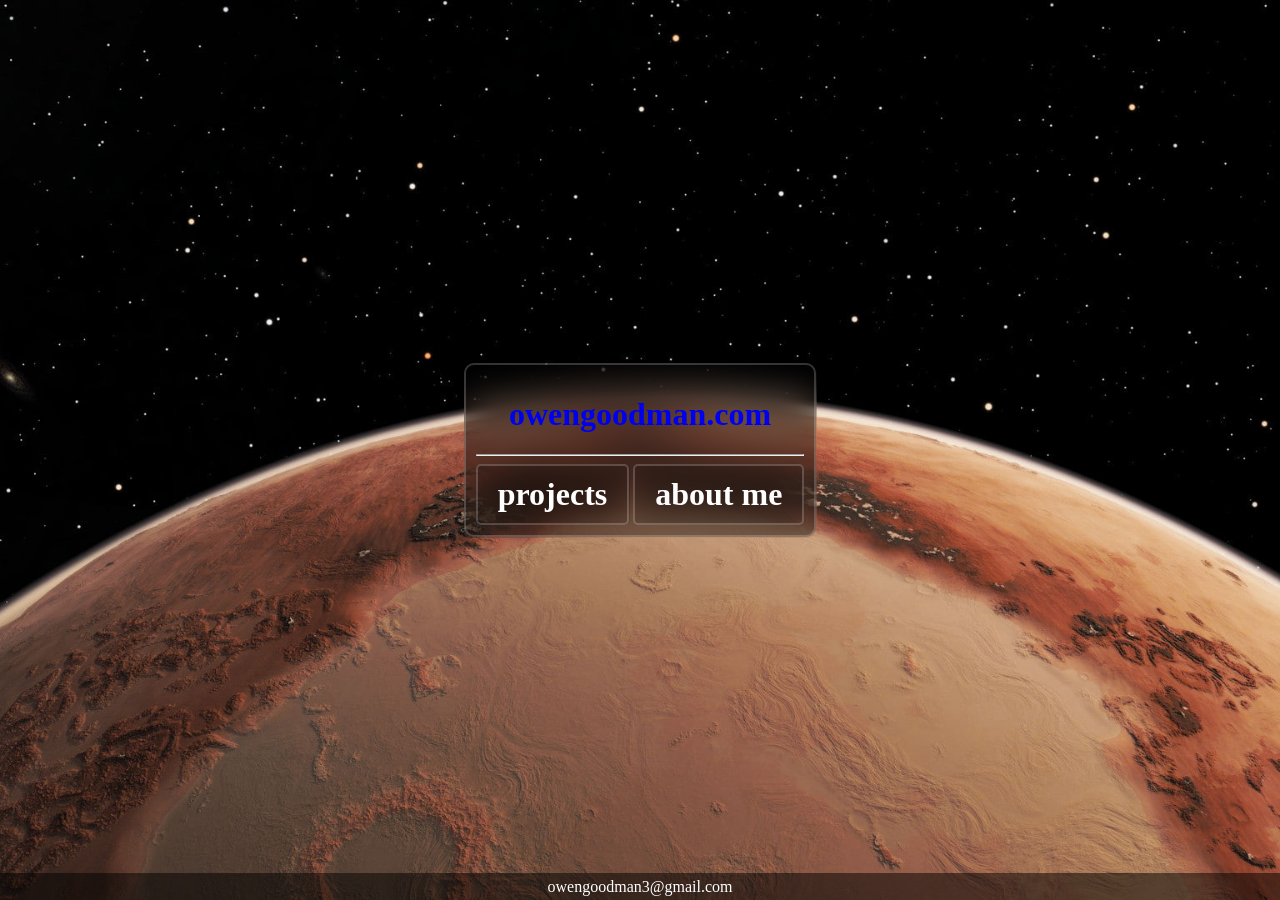
<file: html/index.html>
<!DOCTYPE html>
<html lang="eng">
<head>
    <title>owengoodman.com</title>

    <style>
        body {
            display: flex;
            justify-content: center;
            align-items: center;
            flex-direction: column;
            height: 100vh;            /* Set the height to full viewport height */
            margin: 0;
            background: url("../res/mars.jpg") no-repeat center center; /* Center the background image */
            background-size: cover;   /* Stretch the background to cover the screen */
        }
    </style>

    <link rel="stylesheet" href="../css/styles.css"> <!-- Link to the CSS file -->
</head>
<body>
<div class="container index">
    <div class="title">
        <a href="https://owengoodman.com">
            <h1>owengoodman.com</h1>
        </a>
    </div>
    <hr>
    <button onclick="openPage('isometric.html')" class="button">projects</button>
    <button onclick="openPage('bio.html')" class="button">about me</button>
</div>

<div class="fixed-footer">
    <div class="fixed-text">
        owengoodman3@gmail.com
    </div>
</div>



<script>
    function openLink(link) {
        window.open(link,'_blank');
    }
    function openPage(page) {
        window.location.href = page;
    }
</script>
</body>
</html>
</file>
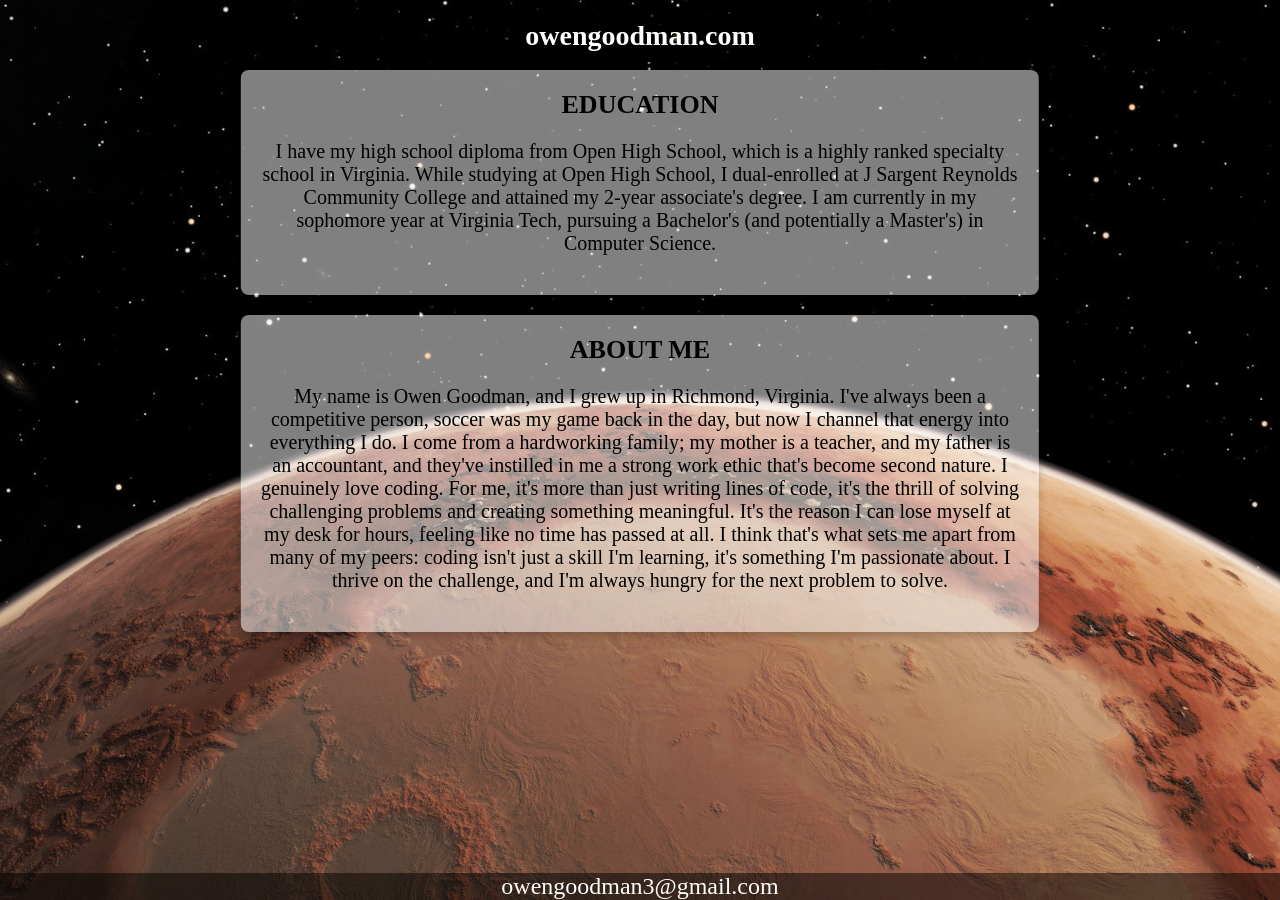
<file: bio.html>
<!DOCTYPE html>
<html lang="en">
<head>
    <title>owengoodman.com</title>
    <style>
        body {
            background: #f0f0f0 url('/res/mars.jpg') no-repeat center center fixed;
            background-size: cover;
        }
        .title {
            position: absolute;
            top: 10px;
            left: 50%;
            transform: translateX(-50%);
            font-size: 28px;
            font-weight: bold;
            color: white;
            background-color: rgba(0, 0, 0, 0.7);
            padding: 10px 20px;
            border-radius: 12px;
            text-decoration: none;
            box-shadow: 0 4px 8px rgba(0, 0, 0, 0.3);
            transition: background-color 0.3s ease;
        }
        .title:hover {
            background-color: rgba(0, 0, 0, 0.9);
        }
        .education-box, .about-box {
            position: relative;
            top: 50px;
            left: 50%;
            transform: translateX(-50%);
            width: 60%;
            background-color: rgba(255, 255, 255, 0.5);
            padding: 20px;
            border-radius: 8px;
            color: black;
            text-align: center;
            font-size: 20px;
            box-shadow: 0 4px 8px rgba(0, 0, 0, 0.2);
            margin-top: 20px;
        }
        .education-box h2, .about-box h2 {
            font-size: 26px;
            margin: 0; /* Remove any margin from the header */
        }
        .fixed-footer {
            position: fixed;
            bottom: 0;
            width: 100%;
            background-color: #333;
            color: white;
            text-align: center;
            padding: 10px 0;
        }
        .footer-text a {
            color: inherit;
            text-decoration: none;
        }
    </style>
    <link rel="stylesheet" href="css/styles.css"> <!-- Link to the CSS file -->
</head>
<body>

<a href="index.html" class="title">
    owengoodman.com
</a>

<div class="education-box">
    <h2>EDUCATION</h2>
    <p>I have my high school diploma from Open High School, which is a highly ranked specialty school in Virginia.
        While studying at Open High School, I dual-enrolled at J Sargent Reynolds Community College and attained my 2-year
        associate's degree. I am currently in my sophomore year at Virginia Tech, pursuing a Bachelor's (and potentially a Master's)
        in Computer Science.</p>
</div>

<div class="about-box">
    <h2>ABOUT ME</h2>
    <p>My name is Owen Goodman, and I grew up in Richmond, Virginia. I've always been a competitive person, soccer was my
        game back in the day, but now I channel that energy into everything I do. I come from a hardworking family; my mother
        is a teacher, and my father is an accountant, and they've instilled in me a strong work ethic that's become second nature.

        I genuinely love coding. For me, it's more than just writing lines of code, it's the thrill of solving challenging
        problems and creating something meaningful. It's the reason I can lose myself at my desk for hours, feeling like
        no time has passed at all. I think that's what sets me apart from many of my peers: coding isn't just a skill I'm
        learning, it's something I'm passionate about. I thrive on the challenge, and I'm always hungry for the next problem to solve.</div>

<div class="fixed-footer">
    <div class="footer-text">
        <a href="mailto:owengoodman3@gmail.com">owengoodman3@gmail.com</a>
    </div>
</div>

</body>
</html>
</file>
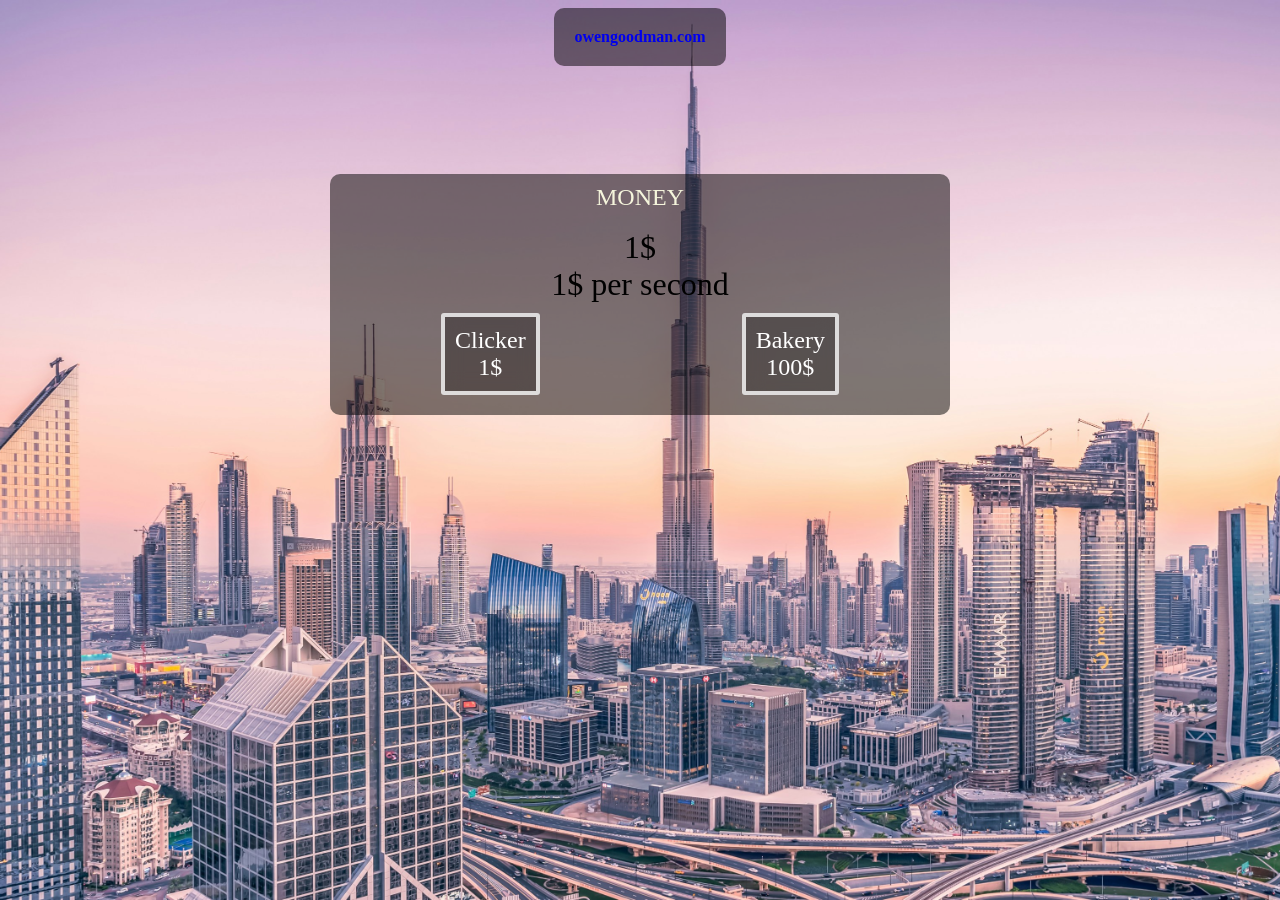
<file: clicker.html>
<!DOCTYPE html>
<html lang="en">
<head>
    <meta charset="UTF-8">
    <title>Clicker Game</title>
  <style>
      body {
          display: flex;
          flex-direction: column;
          justify-content: center;
          background: url("res/cookie.jpg") no-repeat fixed center;
          /* Ensure the image covers the entire window */
          background-size: cover;

          align-items: center; /* Center the content horizontally */
      }

      .container {
          display: flex;
          flex-direction: column;
          justify-content: center; /* Center content vertically */
          align-items: center;     /* Center content horizontally */
          background-color: rgba(0, 0, 0, .5);
          border-radius: 10px; /* Adjust the value for more or less rounding */
          padding: 10px;
          position: relative;
          top: 12vh;
          width: 80%; /* Set a width less than 100% of the viewport */
          max-width: 600px; /* Optional: Limit the maximum width */
      }

      .button-shop {
          font-size: x-large;
          border: 4px solid rgba(255, 255, 255, .8);
          backdrop-filter: blur(10px);
          border-radius: 3px;
          color: white;
          background-color: rgba(0, 0, 0, .3);
          font-family: "Times New Roman",serif;
          cursor: pointer;

          /* Add padding to space the text inside the button */
          padding: 10px;
          text-align: center; /* Ensures the text is centered inside each column */
      }
      .button-shop:hover {
          color: darkgray;
      }

      .shop {
          display: flex;
          flex-direction: row;
          align-items: flex-start;
          border-radius: 10px; /* Adjust the value for more or less rounding */
          padding: 10px;
          width: 100%; /* Set it to fill the width of the container */
          justify-content: space-around; /* Space out the buttons */
      }

      .amnt {
          color: beige;
      }
  </style>
    <link rel="stylesheet" href="css/styles.css"> <!-- Link to the CSS file -->
</head>
<body>
    <div class="header" style="font-size: 1.25vw">
        <a href="https://owengoodman.com" class="styled-link">
            owengoodman.com
        </a></div>
    <div class="container">
        <div class="amnt" style="font-size: x-large">MONEY</div>
        <br>
        <div id="money" style="font-size: xx-large"></div>
        <div id="perTic" style="font-size: xx-large"></div>
        <div class="shop">
            <button onclick="buy(cursor)" class="button-shop">
                Clicker
                <br>
                <span id="cursorprice" style="display: inline-block;"></span>$
            </button>
            <button onclick="buy(bakery)" class="button-shop">
                Bakery
                <br>
                <span id="bakeryprice" style="display: inline-block;"></span>$
            </button>
        </div>
    </div>
</body>

<script>
    let money = 0;
    let cursor = 0;
    let bakery = 0;
    let cursorprice = 1;
    let bakeryprice = 100;
    let moneyPerTic = 1;

    document.addEventListener("DOMContentLoaded", function() {
        document.getElementById("money").innerHTML = Math.floor(money) + "$";
        document.getElementById("cursorprice").innerHTML = Math.floor(cursorprice);
        document.getElementById("bakeryprice").innerHTML = Math.floor(bakeryprice);
        document.getElementById("perTic").innerHTML = Math.floor(moneyPerTic) + "$ per second";

        function addMoney() {
            money += moneyPerTic;
            document.getElementById("money").innerHTML = Math.floor(money) + "$";
        }

        setInterval(addMoney, 1000);
    });

    function buy(item) {
        if (item === cursor && money >= cursorprice) {
            money -= cursorprice;
            cursorprice *= 2;
            cursor++;
            document.getElementById("cursorprice").innerHTML = Math.floor(cursorprice);
            document.getElementById("money").innerHTML = Math.floor(money) + "$";
        } else if (item === bakery && money >= bakeryprice) {
            money -= bakeryprice;
            bakeryprice *= 2;
            bakery++;
            document.getElementById("bakeryprice").innerHTML = Math.floor(bakeryprice);
            document.getElementById("money").innerHTML = Math.floor(money) + "$";
        }
        moneyPerTic = 1;
        moneyPerTic += (cursor * .1);
        moneyPerTic += (bakery * 10);
        document.getElementById("perTic").innerHTML = moneyPerTic.toFixed(1) + "$ per second";
    }

</script>

</html>
</file>
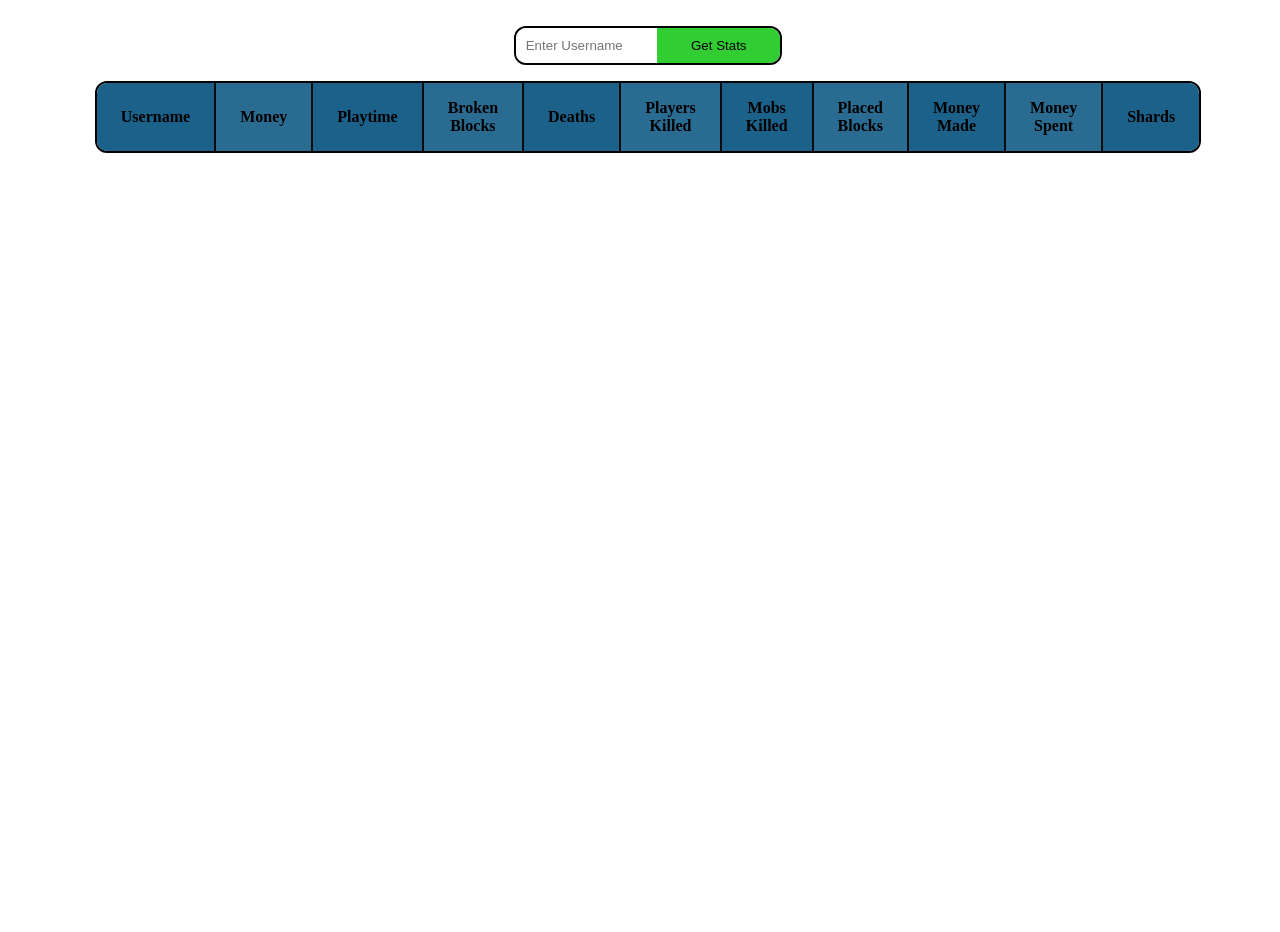
<file: donutAPI.html>
<!DOCTYPE html>
<html lang="en">
<head>
    <meta charset="UTF-8">
    <meta name="viewport" content="width=device-width, initial-scale=1.0">
    <title>Donut Stats</title>
    <link rel="icon" href="owen1915.github.io/res/stormtrooper_icon-icons.com_76962.ico" type="image/x-icon" />
    <style>
        body {
            display: flex;
            flex-direction: column;
            align-items: center;
            min-height: 100vh;
            min-width: 100vw;
            margin-top: 1rem;
            margin-bottom: 1rem;
            padding: 0;
            overscroll-behavior: none;
        }

        .wrapper {
            padding: 10px;
            width: 70%;
            display: flex;
            flex-direction: column;
            align-items: center;
        }

        .tablewrapper {
            overflow-x: auto
        }

        .inputC {
            display: flex;
            flex-direction: row;
            align-items: center;
            border: 2px solid black;
            border-radius: 12px;
            overflow: hidden;
            width: fit-content;
            min-width: 20%;
        }

        .inputC button {
            border: none;
            cursor: pointer;
            width: 50%;
            padding: 10px;
            background-color: limegreen;
        }

        .inputC input {
            padding: 10px;
            border: none;
            width: 50%;
        }
        
        .inputC input:focus {
            outline: none;
        }

        table tr th {
            top: 0;
            z-index: 1;
            padding: 16px 24px;
        }

        table tr th:nth-child(even) {
            background-color: #1b618aee;
        }
        
        table tr th:nth-child(odd) {
            background-color: #1b618a;
        }

        table {
            margin-top: 1rem;
            border-collapse: separate; 
            border-spacing: 0;
            width: 100%;
            border: 2px solid black;
            border-radius: 12px;
            overflow: hidden;
        }

        table td {
            padding: 10px 16px;
        }

        table td:not(:last-child) {
            border-right: 2px solid #0c0b0b;
        }

        table td:nth-child(even) {
            background-color: rgba(150, 155, 160, 0.585);
        }

        table td:nth-child(odd) {
            background-color: rgba(156, 162, 160, 0.585);
        }

        table tbody tr:not(:last-child) td {
            border-bottom: 2px solid #0c0b0b;
        }

        table tbody td:not(:last-child) td {
            border-right: 2px solid #0c0b0b;
        }

        table thead th:not(:last-child) {
            border-right: 2px solid #0c0b0b;
        }
        
        table:has(tbody tr) thead th {
            border-bottom: 2px solid #0c0b0b;
        }

    </style>
</head>

<body>
    <div class="wrapper">
        <div class="inputC">
            <input id="username" placeholder="Enter Username"/>
            <button onclick="fetchStats()">Get Stats</button>
        </div>
        <div class="tablewrapper">
            <table>
                <thead>
                    <tr>
                        <th>Username</th>
                        <th>Money</th>
                        <th>Playtime</th>
                        <th>Broken Blocks</th>
                        <th>Deaths</th>
                        <th>Players Killed</th>
                        <th>Mobs Killed</th>
                        <th>Placed Blocks</th>
                        <th>Money Made</th>
                        <th>Money Spent</th>
                        <th>Shards</th>
                    </tr>
                </thead>
                <tbody id="player-stats"></tbody>
            </table>
        </div>
    </div>

    <script>
        function fetchStats() {
            fetch(`https://todoapi-eb3r-q.fly.dev/donut/stats/${document.getElementById("username").value}`)
            .then(res => res.json())
            .then(stats => { 
                const list = document.getElementById("player-stats");

                    const row = document.createElement("tr");
                    
                    const usernameCell = document.createElement("td");
                    usernameCell.textContent = document.getElementById("username").value; 
                    document.getElementById("username").value = "";

                    const moneyCell = document.createElement("td");
                    moneyCell.textContent = Number(stats.result.money).toLocaleString();

                    const playtimeCell = document.createElement("td");
                    const ticks = Number(stats.result.playtime); // assuming it's a string
                    const totalSeconds = Math.floor(ticks / 20);

                    const days = Math.floor(totalSeconds / 86400);
                    const hours = Math.floor((totalSeconds % 86400) / 3600);
                    const minutes = Math.floor((totalSeconds % 3600) / 60);
                    const seconds = totalSeconds % 60;

                    const formattedPlaytime = `${days}d ${hours}h ${minutes}m ${seconds}s`;
                    playtimeCell.textContent = formattedPlaytime;

                    const brokenblocksCell = document.createElement("td");
                    brokenblocksCell.textContent = Number(stats.result.broken_blocks).toLocaleString();

                    const deathsCell = document.createElement("td");
                    deathsCell.textContent = Number(stats.result.deaths).toLocaleString();
                
                    const killsCell = document.createElement("td");
                    killsCell.textContent = Number(stats.result.kills).toLocaleString();
                
                    const mobsCell = document.createElement("td");
                    mobsCell.textContent = Number(stats.result.mobs_killed).toLocaleString();
                
                    const placedBlocks = document.createElement("td");
                    placedBlocks.textContent = Number(stats.result.placed_blocks).toLocaleString();
                
                    const moneymadeCell = document.createElement("td");
                    moneymadeCell.textContent = Number(stats.result.money_made_from_sell).toLocaleString();
                
                    const moneyspentCell = document.createElement("td");
                    moneyspentCell.textContent = Number(stats.result.money_spent_on_shop).toLocaleString();
                
                    const shardsCell = document.createElement("td");
                    shardsCell.textContent = Number(stats.result.shards).toLocaleString();

                    row.append(usernameCell);
                    row.append(moneyCell);
                    row.append(playtimeCell);
                    row.append(brokenblocksCell);
                    row.append(deathsCell);
                    row.append(killsCell);
                    row.append(mobsCell);
                    row.append(placedBlocks);
                    row.append(moneymadeCell);
                    row.append(moneyspentCell);
                    row.append(shardsCell);

                    list.appendChild(row);
            });
        }    
    </script>
</body>
</html>
</file>
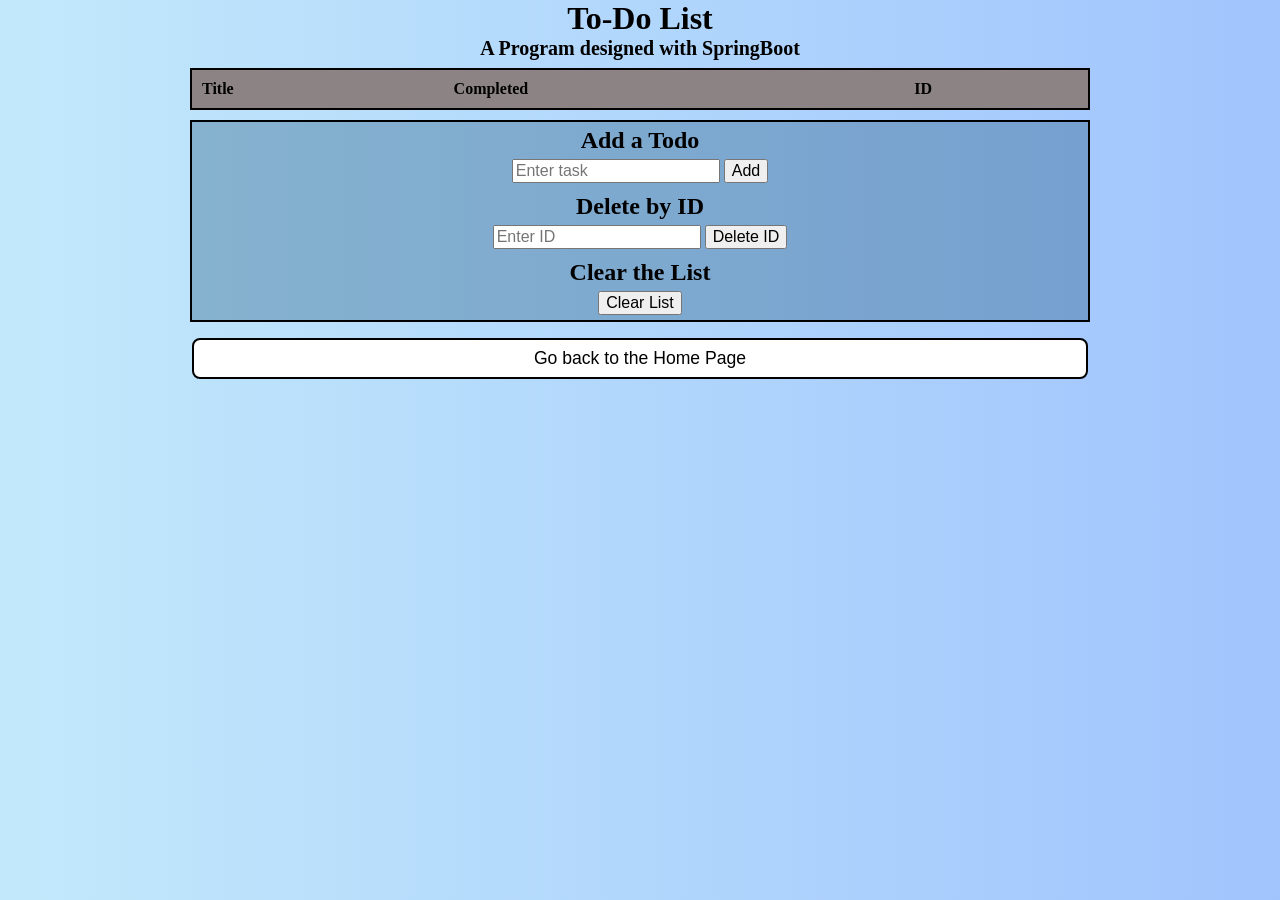
<file: todo.html>
<!DOCTYPE html>
<html lang="en">
<head>
    <meta charset="UTF-8">
    <title>Todo List</title>
    <style>
        body {
            display: flex;
            flex-direction: column;
            align-items: center;
            min-height: 100vh;
            min-width: 100vw;
            margin: 0;
            padding: 0;
            background: linear-gradient(to right, #c2e9fb, #a1c4fd);
            overscroll-behavior: none;
        }
        .question-container {
            max-width: 70%;
            margin: 0 auto;
            width: 100%;
            margin-top: 10px;
            background-color: rgba(7, 65, 104, 0.3);
            border: 2px solid black;
            text-align: center;
            padding-bottom: 5px;

        }
        .question-container h2 {
            margin-bottom: 5px;
            margin-top: 10px;
        }
        .center-list {
            display: flex;
            justify-content: center;
        }
        ul {
            list-style-type: none;
            padding-left: 0;
        }
        #todo-table {
            border-collapse: collapse;
            width: 100%;
        }

        .todo-container {
            max-width: 70%;
            margin: 0 auto;
            width: 100%;
            border: 2px solid black;
        }

        #todo-table th,
        #todo-table td {
            padding: 10px;
            text-align: left;
        }

        #todo-list tr:nth-child(even) {
            background-color: #f2f2f2;
        }

        #todo-list tr:nth-child(odd) {
            background-color: #b8b7b7ad;
        }

        #todo-list tr:hover {
            background-color: rgba(16, 217, 86, 0.59);
        }

        .table-wrapper {
            max-height: 40vh;
            overflow-y: auto;
        }

        #todo-table thead th {
            position: sticky;
            top: 0;
            background-color: #8c8484;
            z-index: 1;
        }
        h1 {
            font-size: 2rem;
        }
        h2 {
            font-size: 1.5rem;
        }
        p, input, button {
            font-size: 1rem;
        }
        h3 {
            font-size: 1.25rem;
        }
        html {
            font-size: 16px;
        }
        .todoButton {
            font-size: 1.1rem;
            padding: 0.5rem 1.25rem;
            border-radius: 8px;
            border: 2px solid black;
            background-color: white;
            cursor: pointer;
            margin-top: 1rem;
            display: block;
            text-align: center;
            width: 70%;
        }

        .todoButton:hover {
            background-color: #e0e0e0;
        }
    </style>
</head>
<body>
    <h1 style="text-align: center; padding: 0; margin: 0;">To-Do List</h1>
    <h3 style="text-align: center; padding: 0; margin-top: 0px; margin-bottom: 8px;">A Program designed with SpringBoot</h3>
    <div class="todo-container">
        <div class="center-list table-wrapper">
            <table id="todo-table">
                <thead>
                    <tr>
                        <th>Title</th>
                        <th>Completed</th>
                        <th>ID</th>
                    </tr>
                </thead>
                <tbody id="todo-list">
                </tbody>
            </table>
        </div>
    </div>
    <div class="question-container">
        <h2 style="margin-top: 5px;">Add a Todo</h2>
        <input id="new-title" placeholder="Enter task" />
        <button onclick="addTodo()">Add</button>
        <h2>Delete by ID</h2>
        <input id="dID" placeholder="Enter ID" />
        <button onclick="deleteTodoById()">Delete ID</button> 
        <h2>Clear the List</h2>
        <button onclick="deleteTodos()">Clear List</button>    
    </div>
    <button class="todoButton" onclick="loadIndexPage()">
        Go back to the Home Page
    </button>

    <script>
        function fetchTodos() {
            fetch("https://todoapi-eb3r-q.fly.dev/api/todos")
                .then(res => res.json())
                .then(todos => {    
                    const list = document.getElementById("todo-list");
                    list.innerHTML = "";
                    todos.forEach(todo => { 
                        const row = document.createElement("tr");

                        const titleCell = document.createElement("td");
                        titleCell.textContent = todo.title;

                        const completedCell = document.createElement("td");
                        completedCell.textContent = todo.completed ? "✓" : "✗";

                        const idCell = document.createElement("td");
                        idCell.textContent = todo.id;

                        row.appendChild(titleCell);
                        row.appendChild(completedCell);
                        row.appendChild(idCell);

                        completedCell.style.color = todo.completed ? "green" : "red";

                        row.addEventListener("click", () => {
                            const cells = row.children;
                            todo.completed = !todo.completed;
                            cells[1].textContent = todo.completed ? "✓" : "✗";
                            completedCell.style.color = todo.completed ? "green" : "red";
                            updateID(todo.id);
                        });
                        list.appendChild(row);
                    });
                });
        }    
        function updateID(id) {
            fetch(`https://todoapi-eb3r-q.fly.dev/api/todos/${id}`, {
                method: "PUT"
            })
            .then(() => {
                fetchTodos();
            });
        }
        function deleteTodos() {
            fetch("https://todoapi-eb3r-q.fly.dev/api/todos", {
                method: "DELETE"
            })
            .then(() => {
                document.getElementById("new-title").value = "";
                fetchTodos();
            });
        } 
        function deleteTodoById() {
            fetch(`https://todoapi-eb3r-q.fly.dev/api/todos/${document.getElementById("dID").value}`, {
                method: "DELETE"
            })
            .then(() => {
                document.getElementById("dID").value = "";
                fetchTodos();
            });
        }
        function addTodo() {
            const title = document.getElementById("new-title").value;
            fetch("https://todoapi-eb3r-q.fly.dev/api/todos", {
                method: "POST",
                headers: { "Content-Type": "application/json" },
                body: JSON.stringify({ title: title, completed: false })
            })
            .then(() => {
                document.getElementById("new-title").value = "";
                fetchTodos();
            });
        }
        function loadIndexPage() {
            fetch("index.html?v=" + Date.now())
                .then(res => res.text())
                .then(html => {
                    document.open();
                    document.write(html);
                    document.close();
                });
        }
        fetchTodos()
    </script>
</body>
</html>
</file>
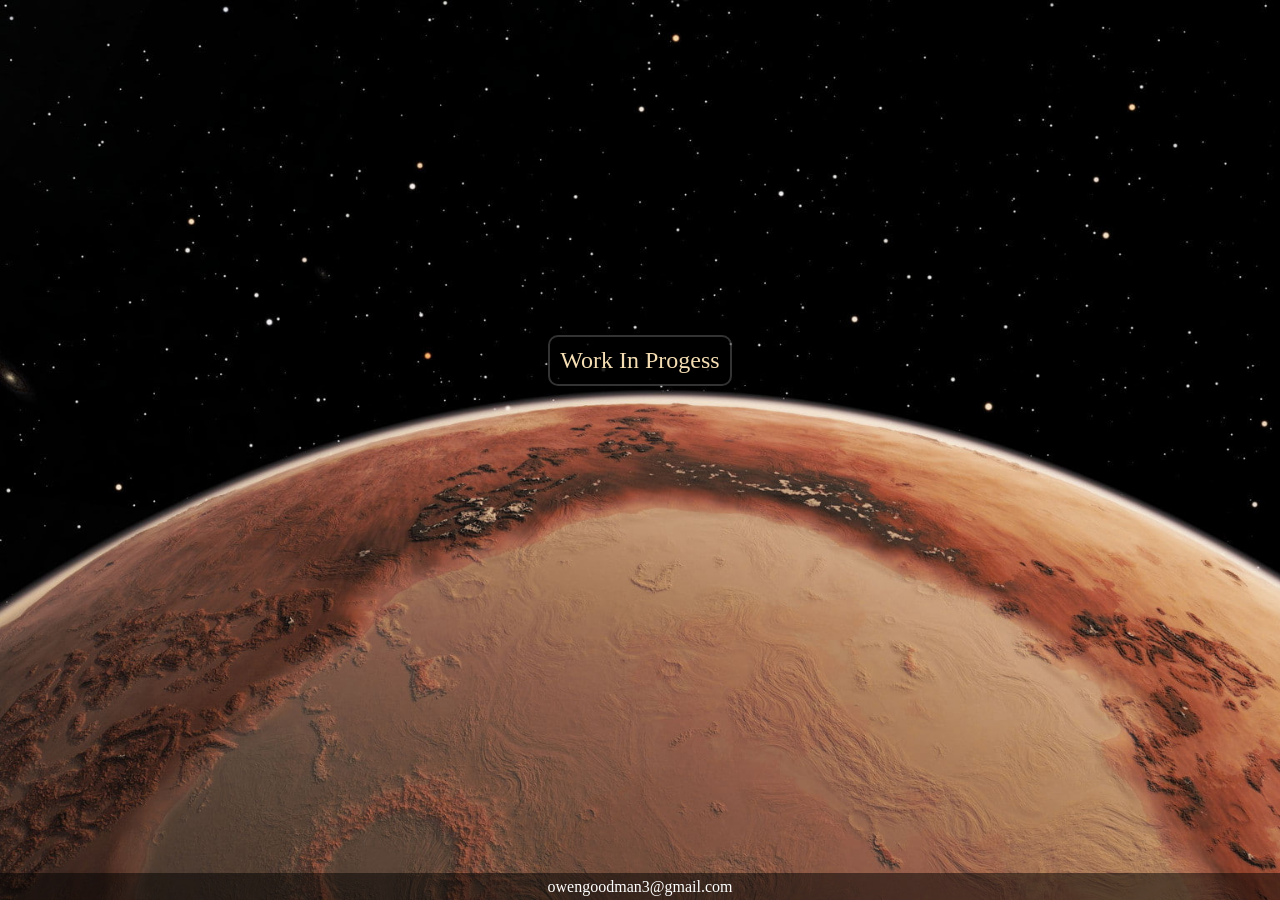
<file: html/bio.html>
<!DOCTYPE html>
<html lang="eng">
<head>
    <title>owengoodman.com</title>

    <style>
        body {
            display: flex;
            justify-content: center;
            align-items: center;
            min-height: 80vh; /* Ensure the body takes up the full height of the viewport */
            margin: 0;
            flex-direction: column;
            background: #f0f0f0 url('/res/mars.jpg') no-repeat center center fixed;
            background-size: cover;
        }
    </style>
    <link rel="stylesheet" href="../css/styles.css"> <!-- Link to the CSS file -->
</head>

<body>
<div class="container project">
    <p class="video-description">
        Work In Progess
    </p>
</div>

<div class="fixed-footer">
    <div class="fixed-text">
        owengoodman3@gmail.com
    </div>
</div>

</body>
</file>
<file: css/styles.css>
.container.index{
    justify-content: center;   /* Center items vertically */
    align-items: center;       /* Center items horizontally */
    text-align: center;        /* Center inline elements and text */
    background: rgba(0, 0, 0, .4);     /* Background color */
    padding: 10px;             /* Add some padding for spacing */
    margin: 0 auto;            /* Center the container itself if needed */
    width: auto;               /* Automatically adjust the width based on content */
    border: 2px solid rgba(255, 255, 255, .2);
    border-radius: 10px;
    backdrop-filter: blur(20px);
}

.container.project{
    justify-content: center;   /* Center items vertically */
    align-items: center;       /* Center items horizontally */
    text-align: center;        /* Center inline elements and text */
    background: rgba(0, 0, 0, .4);     /* Background color */
    padding: 10px;             /* Add some padding for spacing */
    margin: 0 auto;            /* Center the container itself if needed */
    width: auto;               /* Automatically adjust the width based on content */
    border: 2px solid rgba(255, 255, 255, .2);
    border-radius: 10px;
    backdrop-filter: blur(20px);
}

title h1{
    color: antiquewhite;
}

.title:hover h1{
    color: darkgray;
}

.button {
    background-color: transparent;
    backdrop-filter: blur(20px);
    border-radius: 5px;
    padding: 10px 20px; /* Controls space around the text */
    font-family: "Times New Roman", serif;
    color: white;
    font-weight: bold;
    font-size: 32px;    /* Font size of the text */
    border: 2px solid rgba(255, 255, 255, .2);
    cursor: pointer;
    white-space: nowrap; /* Prevents text wrapping */
    text-align: center;  /* Centers text within the button */
}

.button:hover {
    color: darkgray;                /* Changes text color on hover */
}

video {
    max-width: 100%; /* Ensure the video scales with the container */
    height: auto;    /* Maintain the video aspect ratio */
}

a {
    text-decoration: none;
}

a:visited {
    color: antiquewhite; /* Color for visited links */
}

a:hover {
    color: darkgray; /* Color when hovered */
}

.video-description {
    max-width: 1280px; /* Set the max width to match the video's width */
    font-family: "Times New Roman", fantasy;
    font-size: 24px;
    color: wheat;      /* Text color */
    margin: 0 auto;    /* Center the paragraph */
    text-align: left;  /* Align text to the left */
}

.fixed-footer {
    position: fixed;
    bottom: 0;
    left: 0;
    width: 100%;
    height: 3vh;
    background-color: rgba(0, 0, 0, 0.5); /* Semi-transparent background */
    color: white; /* Text color */
    display: flex;
    align-items: center; /* Vertically center the text */
    justify-content: center; /* Horizontally center the text */
    padding: 0 20px; /* Optional padding */
    box-sizing: border-box;
}

.header {
    display: flex;
    justify-content: center; /* Center content vertically */
    align-items: center;     /* Center content horizontally */
    flex-direction: column;
    background-color: rgba(0, 0, 0, 0.5);
    border-radius: 10px;
    padding: 10px;
    height: auto;
    color: white;
    text-decoration: none;
}

.styled-link {
    text-decoration: none;                 /* Sets the link color */
    font-weight: bold;              /* Makes the text bold */
    cursor: pointer;                /* Changes the cursor to a pointer */
    padding: 10px;                  /* Adds padding around the text */
    border-radius: 10px;             /* Rounds the corners */
    transition: background-color .3s, color .3s; /* Smooth transition */
}

/* Styling for the text */
.footer-text {
    font-size: clamp(16px, 2vw, 24px); /* Text size will scale between 16px and 24px */
}

.footer-text:hover {
    color: darkgray;
}
</file>
